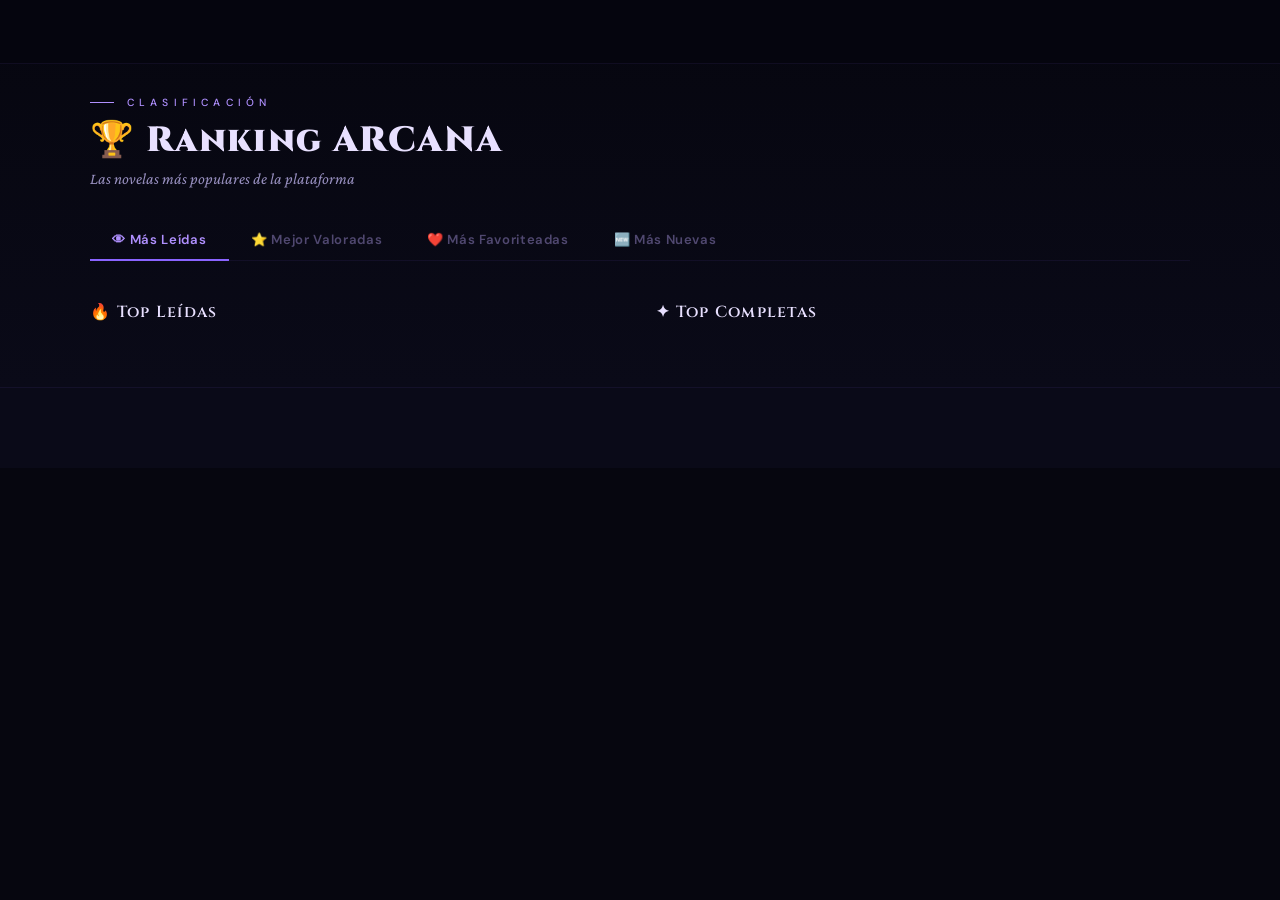
<file: ranking.html>
<!DOCTYPE html>
<html lang="es">
<head>
<meta charset="UTF-8">
<meta name="viewport" content="width=device-width, initial-scale=1.0">
<title>Ranking — ARCANA</title>
<link rel="stylesheet" href="css/arcana.css">
<style>
.rank-hero{position:relative;z-index:1;padding:6rem 2rem 3rem;background:linear-gradient(180deg,var(--bg),var(--bg2));}
.rank-hero-inner{max-width:1100px;margin:0 auto;}
.rank-tabs{display:flex;border-bottom:1px solid var(--border2);margin-bottom:2.5rem;}
.rank-tab{padding:0.7rem 1.4rem;font-size:0.82rem;font-weight:600;background:none;border:none;color:var(--text3);border-bottom:2px solid transparent;margin-bottom:-1px;transition:all 0.2s;letter-spacing:0.05em;}
.rank-tab.active{color:var(--purple3);border-bottom-color:var(--purple);}
.rank-grid{display:grid;grid-template-columns:1fr 1fr;gap:2rem;}
.rank-section-title{font-family:var(--display);font-size:1rem;font-weight:600;color:var(--text);letter-spacing:0.08em;margin-bottom:1rem;}
.rank-list{display:flex;flex-direction:column;gap:0.6rem;}
.rank-item{display:flex;align-items:center;gap:1rem;padding:1rem 1.2rem;background:var(--surface);border:1px solid var(--border2);border-radius:var(--r2);cursor:pointer;transition:all 0.2s;}
.rank-item:hover{background:var(--surface2);border-color:rgba(138,100,255,0.2);}
.rank-num{font-family:var(--display);font-size:1.2rem;font-weight:900;min-width:36px;text-align:center;}
.rank-cover{width:44px;height:60px;border-radius:3px;display:flex;align-items:center;justify-content:center;font-size:1.4rem;flex-shrink:0;}
.rank-info{flex:1;min-width:0;}
.rank-title{font-family:var(--display);font-size:0.82rem;font-weight:600;color:var(--text);letter-spacing:0.03em;white-space:nowrap;overflow:hidden;text-overflow:ellipsis;}
.rank-author{font-size:0.65rem;color:var(--text3);margin-top:0.1rem;}
.rank-genres{display:flex;gap:0.2rem;margin-top:0.3rem;}
.rank-stat{font-size:0.78rem;font-weight:600;text-align:right;white-space:nowrap;flex-shrink:0;}
@media(max-width:768px){.rank-grid{grid-template-columns:1fr;}}
</style>
</head>
<body>
<canvas id="bg-canvas"></canvas>
<nav id="navbar"></nav>
<div class="rank-hero">
  <div class="rank-hero-inner">
    <div class="section-label">Clasificación</div>
    <h1 class="section-title" style="margin-bottom:0.3rem;">🏆 Ranking ARCANA</h1>
    <p class="section-sub" style="margin-bottom:2rem;">Las novelas más populares de la plataforma</p>
    <div class="rank-tabs">
      <button class="rank-tab active" onclick="showRank('views',this)">👁 Más Leídas</button>
      <button class="rank-tab" onclick="showRank('rating',this)">⭐ Mejor Valoradas</button>
      <button class="rank-tab" onclick="showRank('favorites',this)">❤️ Más Favoriteadas</button>
      <button class="rank-tab" onclick="showRank('new',this)">🆕 Más Nuevas</button>
    </div>
    <div class="rank-grid">
      <div><div class="rank-section-title" id="rankTitle1">🔥 Top Leídas</div><div class="rank-list" id="rankList1"></div></div>
      <div><div class="rank-section-title">✦ Top Completas</div><div class="rank-list" id="rankList2"></div></div>
    </div>
  </div>
</div>
<footer id="footer"></footer>
<div id="auth-modal">
  <div class="auth-card">
    <button class="auth-close" onclick="closeAuth()">✕</button>
    <h2 class="auth-title">ARCANA</h2><p class="auth-sub">Tu portal a historias</p>
    <div class="auth-tabs">
      <button class="auth-tab active" id="tab-login" onclick="switchAuthTab('login')">Iniciar sesión</button>
      <button class="auth-tab" id="tab-register" onclick="switchAuthTab('register')">Registrarse</button>
    </div>
    <div id="auth-form-login">
      <div class="form-group"><label class="form-label">Correo</label><input class="form-input" type="email"></div>
      <div class="form-group"><label class="form-label">Contraseña</label><input class="form-input" type="password"></div>
      <button class="btn-auth" onclick="showToast('✦ Bienvenido');closeAuth()">Iniciar sesión</button>
    </div>
    <div id="auth-form-register" style="display:none">
      <div class="form-group"><label class="form-label">Usuario</label><input class="form-input" type="text"></div>
      <div class="form-group"><label class="form-label">Correo</label><input class="form-input" type="email"></div>
      <div class="form-group"><label class="form-label">Contraseña</label><input class="form-input" type="password"></div>
      <button class="btn-auth" onclick="showToast('✦ Cuenta creada');closeAuth()">Crear cuenta</button>
    </div>
  </div>
</div>
<div id="toast"></div>
<script src="js/data.js"></script>
<script>
initCanvas('bg-canvas');
renderNavbar('ranking');
renderFooter();
initModals();

const colors=['#d4a040','#9890c0','#cd7f32','#504870','#504870','#504870'];

function rankItem(n,i){
  return `<div class="rank-item" onclick="window.location.href='novel.html?id=${n.id}'">
    <span class="rank-num" style="color:${colors[i]||'var(--text3)'}">#${i+1}</span>
    <div class="rank-cover ${n.cover}">${n.icon}</div>
    <div class="rank-info">
      <div class="rank-title">${n.title}</div>
      <div class="rank-author">${n.author}</div>
      <div class="rank-genres">${n.genres.slice(0,2).map(g=>`<span class="genre-mini">${g}</span>`).join('')}</div>
    </div>
    <span class="rank-stat" style="color:var(--purple3)">👁 ${n.views}</span>
  </div>`;
}

function showRank(by, btn){
  document.querySelectorAll('.rank-tab').forEach(t=>t.classList.remove('active'));
  btn.classList.add('active');
  const sorted=[...ARCANA_NOVELS].sort((a,b)=>by==='views'?b.viewsNum-a.viewsNum:by==='rating'?b.rating-a.rating:by==='favorites'?b.favorites-a.favorites:b.id-a.id);
  const completed=ARCANA_NOVELS.filter(n=>n.status==='completada');
  document.getElementById('rankList1').innerHTML=sorted.slice(0,8).map(rankItem).join('');
  document.getElementById('rankList2').innerHTML=[...completed,...sorted.filter(n=>n.status!=='completada')].slice(0,6).map(rankItem).join('');
}

showRank('views', document.querySelector('.rank-tab'));
</script>
</body>
</html>
</file>
<file: css/arcana.css>
/* ═══════════════════════════════════════
   ARCANA — Estilos Globales Compartidos
═══════════════════════════════════════ */
@import url('https://fonts.googleapis.com/css2?family=Cinzel:wght@400;600;900&family=Crimson+Pro:ital,wght@0,300;0,400;0,600;1,300;1,400&family=DM+Sans:wght@300;400;500;700&family=Share+Tech+Mono&display=swap');

:root {
  --bg:        #06060f;
  --bg2:       #0a0a18;
  --bg3:       #0f0f22;
  --surface:   #13132a;
  --surface2:  #1a1a35;
  --border:    rgba(138,100,255,0.15);
  --border2:   rgba(138,100,255,0.08);
  --purple:    #8a64ff;
  --purple2:   #6040cc;
  --purple3:   #b090ff;
  --rose:      #ff6090;
  --rose2:     #ff9ab8;
  --teal:      #40d0c0;
  --gold:      #d4a040;
  --gold2:     #f0c060;
  --amber:     #ff9900;
  --text:      #e8e0ff;
  --text2:     #9890c0;
  --text3:     #504870;
  --display:   'Cinzel', serif;
  --serif:     'Crimson Pro', Georgia, serif;
  --sans:      'DM Sans', sans-serif;
  --mono:      'Share Tech Mono', monospace;
  --r: 8px; --r2: 4px;
}

*,*::before,*::after{margin:0;padding:0;box-sizing:border-box;}
html{scroll-behavior:smooth;overflow-x:hidden;}
body{background:var(--bg);color:var(--text);font-family:var(--sans);overflow-x:hidden;}
a{color:inherit;text-decoration:none;}
button{cursor:pointer;font-family:var(--sans);}
img{display:block;max-width:100%;}

/* Canvas */
#bg-canvas{position:fixed;inset:0;z-index:0;pointer-events:none;opacity:0.5;}

/* ── NAVBAR ── */
#navbar{
  position:fixed;top:0;left:0;right:0;z-index:100;height:64px;
  display:flex;align-items:center;justify-content:space-between;
  padding:0 2rem;
  background:rgba(6,6,15,0.9);
  border-bottom:1px solid var(--border2);
  backdrop-filter:blur(16px);
}
.nav-logo{
  display:flex;align-items:center;gap:0.6rem;
  font-family:var(--display);font-size:1.4rem;font-weight:900;
  color:var(--text);letter-spacing:0.08em;
}
.nav-logo-accent{
  background:linear-gradient(135deg,var(--purple3),var(--rose));
  -webkit-background-clip:text;background-clip:text;color:transparent;
}
.nav-logo-icon{font-size:1.2rem;filter:drop-shadow(0 0 8px rgba(138,100,255,0.6));}
.nav-links{display:flex;align-items:center;gap:0.3rem;}
.nav-link{
  padding:0.4rem 0.9rem;font-size:0.8rem;font-weight:500;
  color:var(--text2);border-radius:var(--r2);
  transition:color 0.2s,background 0.2s;border:none;background:none;
}
.nav-link:hover,.nav-link.active{color:var(--text);background:rgba(138,100,255,0.1);}
.nav-actions{display:flex;align-items:center;gap:0.6rem;}
.btn-ghost{
  padding:0.4rem 1rem;font-size:0.78rem;font-weight:500;
  border:1px solid var(--border);border-radius:var(--r2);
  color:var(--text2);background:none;transition:all 0.2s;
}
.btn-ghost:hover{border-color:var(--purple);color:var(--text);}
.btn-primary{
  padding:0.4rem 1.1rem;font-size:0.78rem;font-weight:700;
  border:none;border-radius:var(--r2);
  background:linear-gradient(135deg,var(--purple2),var(--purple));
  color:#fff;letter-spacing:0.05em;
  box-shadow:0 2px 12px rgba(138,100,255,0.3);transition:all 0.2s;
}
.btn-primary:hover{transform:translateY(-1px);box-shadow:0 4px 20px rgba(138,100,255,0.45);}

/* ── SECTION ── */
.section{position:relative;z-index:1;padding:5rem 2rem;}
.section-inner{max-width:1200px;margin:0 auto;}
.section-label{
  font-size:0.65rem;letter-spacing:0.5em;color:var(--purple3);
  text-transform:uppercase;font-weight:500;margin-bottom:0.5rem;
  display:flex;align-items:center;gap:0.8rem;
}
.section-label::before{content:'';width:24px;height:1px;background:var(--purple3);}
.section-title{font-family:var(--display);font-size:clamp(1.6rem,4vw,2.2rem);font-weight:900;color:var(--text);letter-spacing:0.04em;}
.section-sub{font-family:var(--serif);font-style:italic;font-size:1rem;color:var(--text2);margin-top:0.4rem;}

/* ── BUTTONS ── */
.btn-lg{padding:0.75rem 2rem;font-size:0.85rem;font-weight:700;border-radius:var(--r);letter-spacing:0.05em;transition:all 0.25s;}
.btn-lg-primary{background:linear-gradient(135deg,var(--purple2),var(--purple));color:#fff;border:none;box-shadow:0 4px 20px rgba(138,100,255,0.35);}
.btn-lg-primary:hover{transform:translateY(-2px);box-shadow:0 6px 28px rgba(138,100,255,0.5);}
.btn-lg-ghost{background:none;border:1px solid var(--border);color:var(--text2);}
.btn-lg-ghost:hover{border-color:var(--purple3);color:var(--text);background:rgba(138,100,255,0.06);}

/* ── GENRE TAGS ── */
.genre-tag{display:inline-block;padding:0.2rem 0.6rem;margin:0.15rem;border-radius:50px;font-size:0.62rem;font-weight:500;letter-spacing:0.1em;text-transform:uppercase;}
.genre-tag.purple{background:rgba(138,100,255,0.15);color:var(--purple3);border:1px solid rgba(138,100,255,0.25);}
.genre-tag.rose{background:rgba(255,96,144,0.12);color:var(--rose2);border:1px solid rgba(255,96,144,0.2);}
.genre-tag.teal{background:rgba(64,208,192,0.1);color:var(--teal);border:1px solid rgba(64,208,192,0.2);}
.genre-tag.gold{background:rgba(212,160,64,0.1);color:var(--gold2);border:1px solid rgba(212,160,64,0.2);}

/* ── NOVEL CARD ── */
.novel-card{border-radius:var(--r);background:var(--surface);border:1px solid var(--border2);overflow:hidden;transition:transform 0.25s,border-color 0.25s,box-shadow 0.25s;cursor:pointer;}
.novel-card:hover{transform:translateY(-4px);border-color:rgba(138,100,255,0.3);box-shadow:0 8px 24px rgba(0,0,0,0.4);}
.novel-cover{aspect-ratio:2/3;display:flex;flex-direction:column;align-items:center;justify-content:center;position:relative;overflow:hidden;font-size:3rem;}
.novel-cover-badge{position:absolute;top:0.5rem;left:0.5rem;padding:0.15rem 0.5rem;font-size:0.55rem;font-weight:700;letter-spacing:0.15em;text-transform:uppercase;border-radius:50px;}
.badge-new{background:var(--rose);color:#fff;}
.badge-hot{background:var(--amber);color:#000;}
.badge-completed{background:var(--teal);color:#000;}
.novel-body{padding:0.9rem;}
.novel-title{font-family:var(--display);font-size:0.78rem;font-weight:600;color:var(--text);letter-spacing:0.03em;line-height:1.3;margin-bottom:0.25rem;display:-webkit-box;-webkit-line-clamp:2;-webkit-box-orient:vertical;overflow:hidden;}
.novel-author{font-size:0.68rem;color:var(--text3);margin-bottom:0.5rem;}
.novel-stats{display:flex;justify-content:space-between;align-items:center;}
.novel-stat{font-size:0.65rem;color:var(--text3);display:flex;align-items:center;gap:0.2rem;}
.novel-genres-mini{display:flex;gap:0.25rem;flex-wrap:wrap;margin-top:0.4rem;}
.genre-mini{font-size:0.55rem;padding:0.1rem 0.4rem;border-radius:50px;background:rgba(138,100,255,0.1);color:var(--purple3);font-weight:500;}

/* ── NOVEL GRID ── */
.novels-grid{display:grid;grid-template-columns:repeat(auto-fill,minmax(180px,1fr));gap:1.5rem;}

/* ── COVER COLORS ── */
.cover-1{background:linear-gradient(160deg,#1a0a2e,#2d1060,#0a0018);}
.cover-2{background:linear-gradient(160deg,#0a1a2e,#0a3060,#000818);}
.cover-3{background:linear-gradient(160deg,#1a0a0a,#600a20,#180008);}
.cover-4{background:linear-gradient(160deg,#0a1a0a,#106010,#001800);}
.cover-5{background:linear-gradient(160deg,#1a1a0a,#606010,#181800);}
.cover-6{background:linear-gradient(160deg,#0a1a1a,#106060,#001818);}
.cover-7{background:linear-gradient(160deg,#1a0a1a,#601060,#180018);}
.cover-8{background:linear-gradient(160deg,#1a0f0a,#604020,#180a00);}

/* ── TOAST ── */
#toast{position:fixed;bottom:2rem;right:2rem;z-index:700;padding:0.75rem 1.2rem;background:var(--surface);border:1px solid var(--border);border-radius:var(--r);font-size:0.8rem;color:var(--text);box-shadow:0 4px 20px rgba(0,0,0,0.4);transform:translateY(10px);opacity:0;transition:all 0.3s;pointer-events:none;}
#toast.show{transform:translateY(0);opacity:1;}

/* ── AUTH MODAL ── */
#auth-modal{position:fixed;inset:0;z-index:600;background:rgba(0,0,0,0.8);display:none;align-items:center;justify-content:center;backdrop-filter:blur(8px);}
#auth-modal.open{display:flex;}
.auth-card{background:var(--surface);border:1px solid var(--border);border-radius:var(--r);padding:2.5rem;width:100%;max-width:400px;position:relative;}
.auth-title{font-family:var(--display);font-size:1.4rem;font-weight:900;color:var(--text);letter-spacing:0.06em;margin-bottom:0.3rem;}
.auth-sub{font-size:0.8rem;color:var(--text2);margin-bottom:2rem;}
.auth-close{position:absolute;top:1rem;right:1rem;background:none;border:none;color:var(--text3);font-size:1.2rem;transition:color 0.2s;}
.auth-close:hover{color:var(--text);}
.auth-tabs{display:flex;margin-bottom:2rem;border-bottom:1px solid var(--border2);}
.auth-tab{flex:1;padding:0.6rem;font-size:0.8rem;font-weight:600;background:none;border:none;color:var(--text3);border-bottom:2px solid transparent;margin-bottom:-1px;transition:all 0.2s;letter-spacing:0.05em;}
.auth-tab.active{color:var(--purple3);border-bottom-color:var(--purple);}
.form-group{margin-bottom:1rem;}
.form-label{display:block;font-size:0.72rem;font-weight:600;color:var(--text2);letter-spacing:0.08em;text-transform:uppercase;margin-bottom:0.4rem;}
.form-input{width:100%;padding:0.65rem 0.9rem;background:var(--bg2);border:1px solid var(--border);border-radius:var(--r2);color:var(--text);font-family:var(--sans);font-size:0.88rem;transition:border-color 0.2s;}
.form-input:focus{outline:none;border-color:var(--purple);}
.form-input::placeholder{color:var(--text3);}
.btn-auth{width:100%;padding:0.7rem;font-size:0.85rem;font-weight:700;background:linear-gradient(135deg,var(--purple2),var(--purple));border:none;border-radius:var(--r2);color:#fff;letter-spacing:0.06em;margin-top:0.5rem;box-shadow:0 3px 12px rgba(138,100,255,0.3);transition:all 0.2s;}
.btn-auth:hover{transform:translateY(-1px);}

/* ── FOOTER ── */
#footer{position:relative;z-index:1;background:var(--bg2);border-top:1px solid var(--border2);padding:3rem 2rem 2rem;}
.footer-inner{max-width:1200px;margin:0 auto;}
.footer-top{display:grid;grid-template-columns:2fr 1fr 1fr 1fr;gap:3rem;margin-bottom:2.5rem;}
.footer-brand p{font-family:var(--serif);font-style:italic;font-size:0.88rem;color:var(--text2);line-height:1.6;max-width:260px;margin-top:0.8rem;}
.footer-col h4{font-family:var(--display);font-size:0.72rem;font-weight:600;color:var(--text);letter-spacing:0.1em;text-transform:uppercase;margin-bottom:1rem;}
.footer-col ul{list-style:none;}
.footer-col ul li{margin-bottom:0.4rem;}
.footer-col ul li a{font-size:0.8rem;color:var(--text3);transition:color 0.2s;}
.footer-col ul li a:hover{color:var(--purple3);}
.footer-bottom{border-top:1px solid var(--border2);padding-top:1.5rem;display:flex;align-items:center;justify-content:space-between;flex-wrap:wrap;gap:1rem;}
.footer-copy{font-size:0.72rem;color:var(--text3);}

/* ── KEYFRAMES ── */
@keyframes aUp{from{opacity:0;transform:translateY(16px)}to{opacity:1;transform:translateY(0)}}
@keyframes aFade{from{opacity:0}to{opacity:1}}
@keyframes aGlow{from{opacity:0;transform:scale(0.85)}to{opacity:1;transform:scale(1)}}
@keyframes aFloat{0%,100%{transform:translateY(0)}50%{transform:translateY(-5px)}}

/* ── RESPONSIVE ── */
@media(max-width:768px){
  .nav-links{display:none;}
  .footer-top{grid-template-columns:1fr 1fr;}
  .footer-brand{grid-column:1/-1;}
}
@media(max-width:480px){
  .section{padding:3.5rem 1.2rem;}
  .novels-grid{grid-template-columns:repeat(2,1fr);gap:1rem;}
  .footer-top{grid-template-columns:1fr;}
  #navbar{padding:0 1rem;}
}

/* ── USER DROPDOWN GLOBAL (todas las páginas) ── */
.nav-user-btn {
  display: flex; align-items: center; gap: 0.5rem;
  padding: 0.3rem 0.7rem 0.3rem 0.4rem;
  background: var(--surface); border: 1px solid var(--border);
  border-radius: 50px; cursor: pointer; transition: border-color 0.2s;
}
.nav-user-btn:hover { border-color: var(--purple); }
.nav-avatar-sm {
  width: 28px; height: 28px; border-radius: 50%;
  background: linear-gradient(135deg, var(--purple2), var(--purple));
  display: flex; align-items: center; justify-content: center;
  font-size: 0.75rem; font-weight: 700; color: #fff;
  overflow: hidden; flex-shrink: 0;
}
.nav-avatar-sm img { width: 100%; height: 100%; object-fit: cover; }
.nav-username-sm {
  font-size: 0.78rem; font-weight: 600; color: var(--text);
  max-width: 90px; overflow: hidden; text-overflow: ellipsis; white-space: nowrap;
}
.nav-chevron { font-size: 0.55rem; color: var(--text3); }

/* Dropdown — position:fixed, posicionado por JS */
.user-dropdown-global {
  position: fixed;
  background: var(--surface); border: 1px solid var(--border);
  border-radius: var(--r); padding: 0.4rem;
  width: 220px; max-width: calc(100vw - 16px);
  z-index: 9999;
  box-shadow: 0 8px 32px rgba(0,0,0,0.5);
  display: none;
}
.user-dropdown-global.open { display: block; animation: dropIn 0.18s ease; }
@keyframes dropIn { from{opacity:0;transform:translateY(-6px)} to{opacity:1;transform:translateY(0)} }

.ddi {
  display: flex; align-items: center; gap: 0.6rem;
  padding: 0.5rem 0.7rem; border-radius: var(--r2);
  font-size: 0.82rem; color: var(--text2); cursor: pointer;
  text-decoration: none; transition: background 0.15s, color 0.15s;
}
.ddi:hover { background: rgba(138,100,255,0.1); color: var(--text); }
.ddi.danger:hover { background: rgba(255,96,144,0.1); color: var(--rose); }
.ddi-divider { height: 1px; background: var(--border2); margin: 0.3rem 0; }
.ddi-info { padding: 0.6rem 0.7rem 0.4rem; }
.ddi-name { font-size: 0.85rem; font-weight: 700; color: var(--text); }
.ddi-email { font-size: 0.68rem; color: var(--text3); margin-top: 0.1rem; }
</file>
